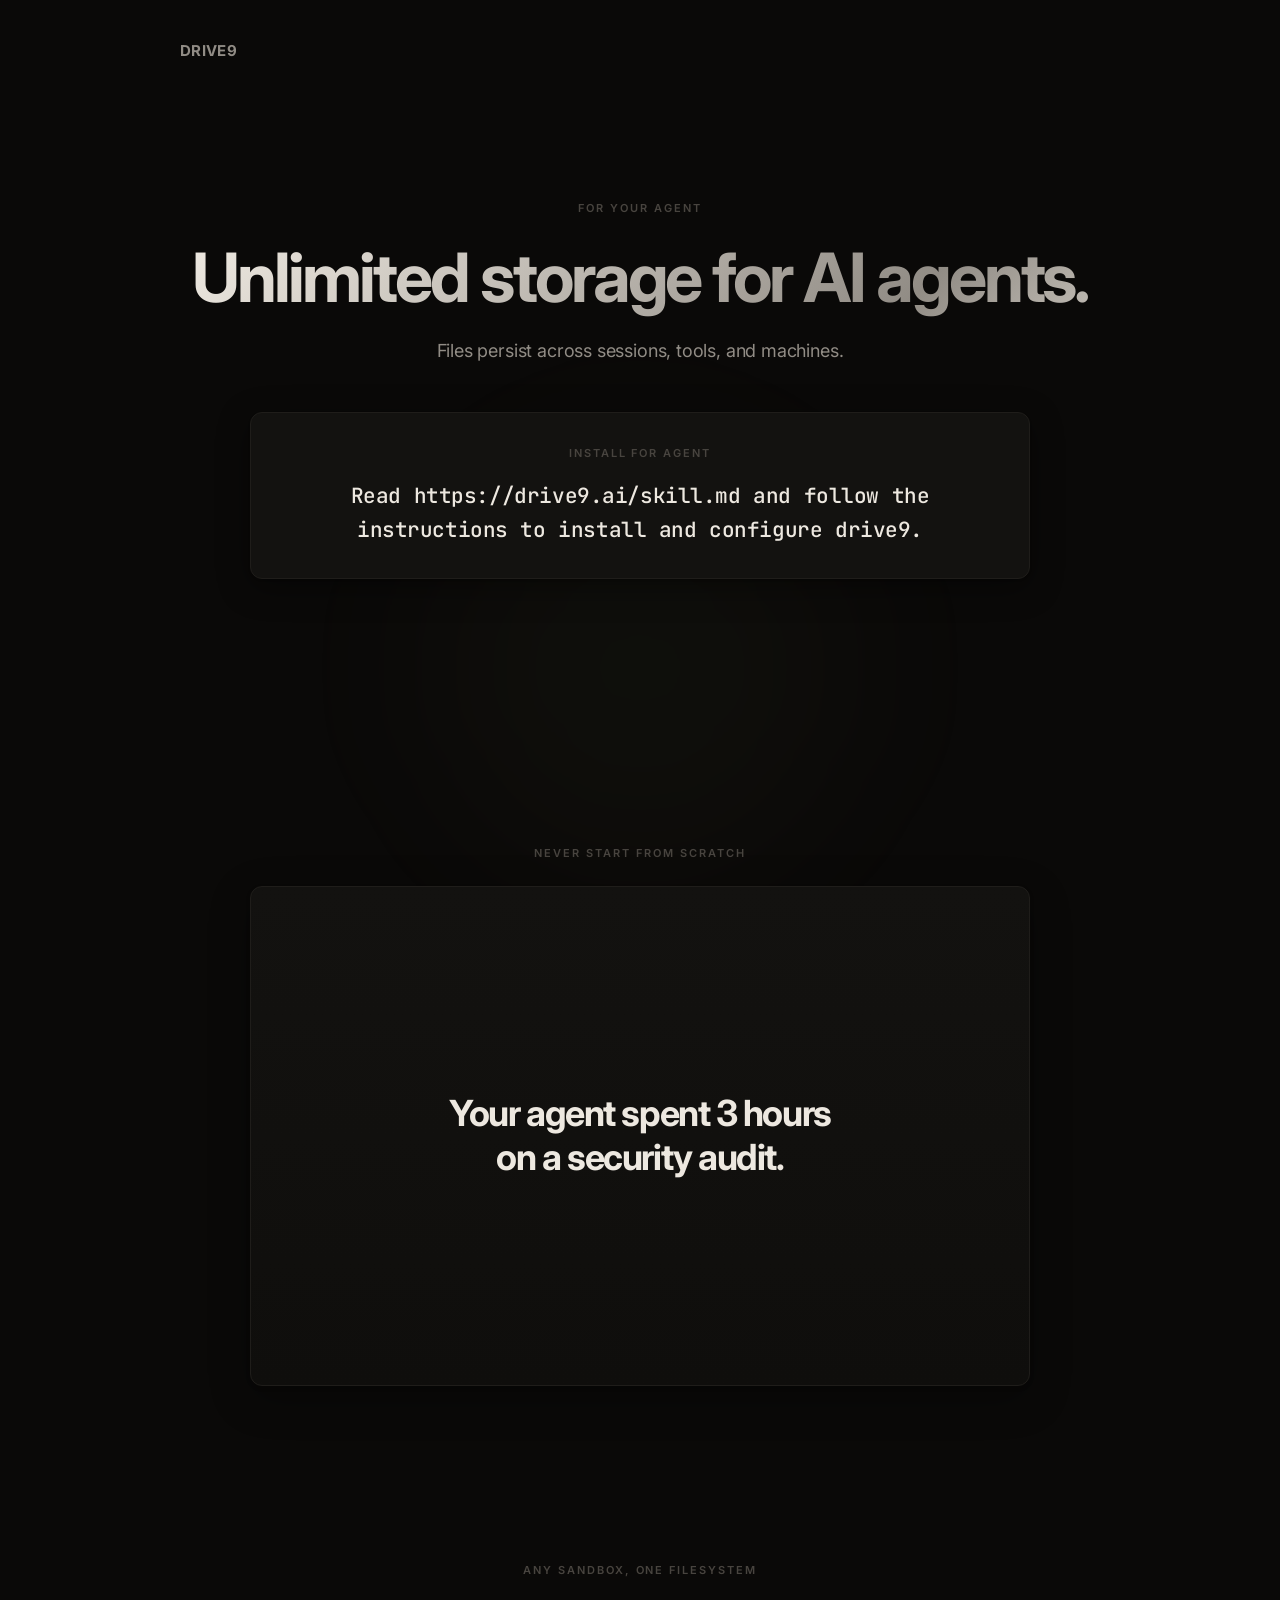
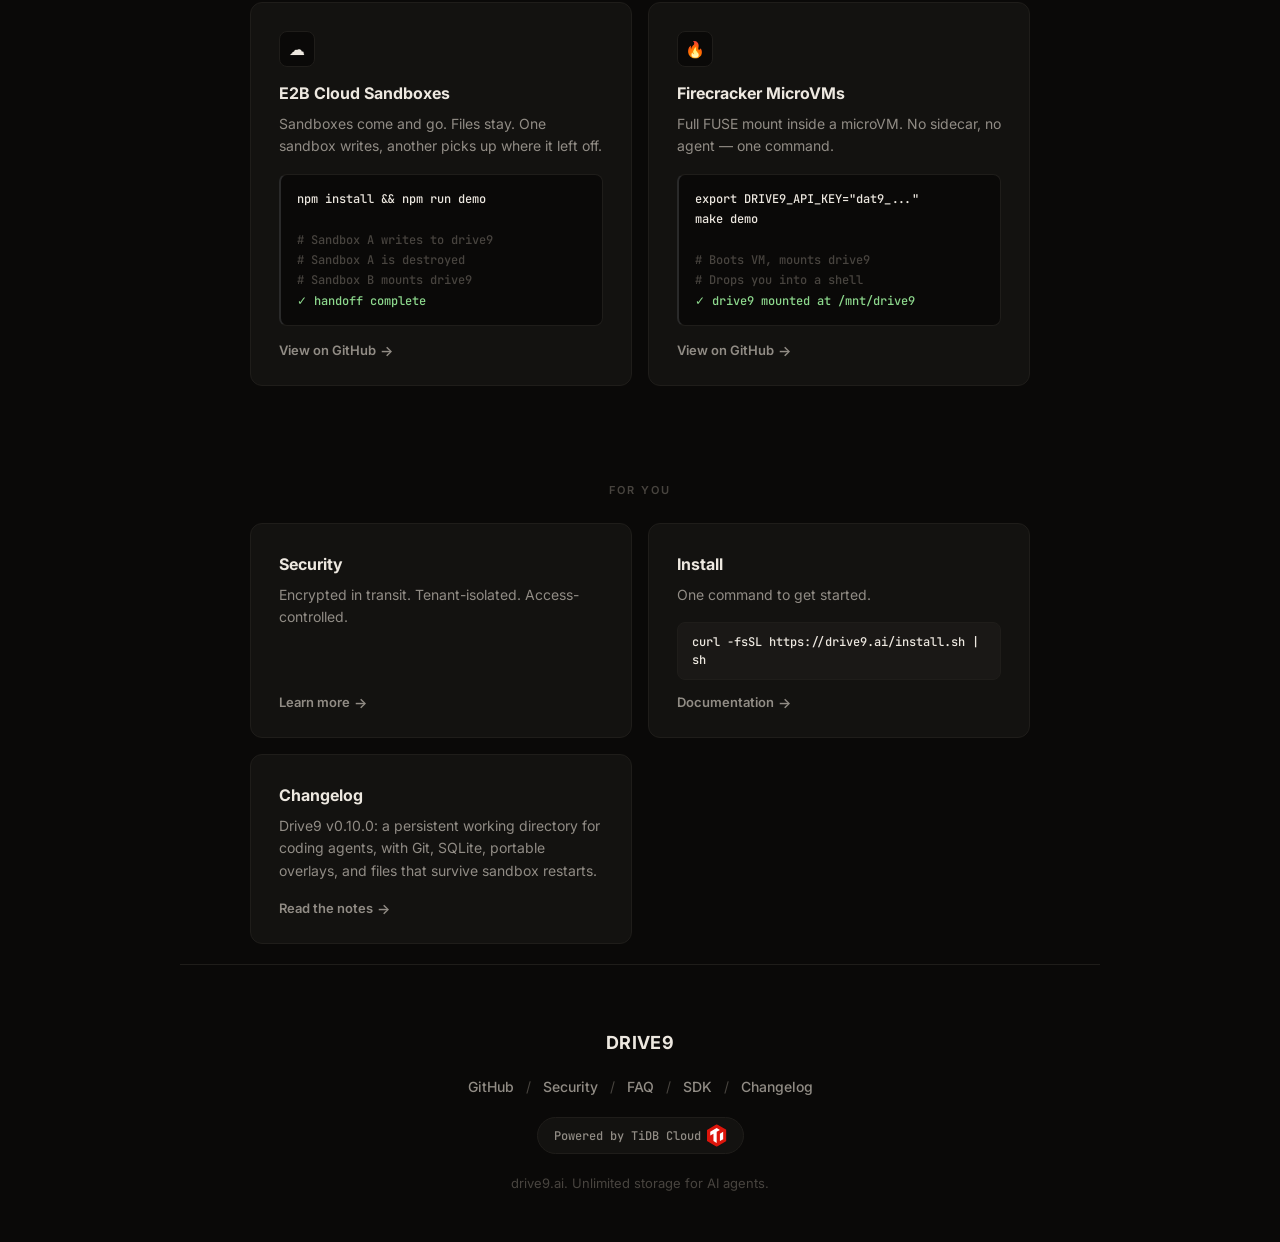
<file: site/index.html>
<!DOCTYPE html>
<html lang="en">
<head>
    <meta charset="UTF-8">
    <meta name="viewport" content="width=device-width, initial-scale=1.0">
    <title>drive9 — persistent filesystem for AI agents</title>
    <link rel="icon" type="image/svg+xml" href="favicon.svg">
    <meta name="description" content="Unlimited storage for AI agents. Files persist across sessions, tools, and machines.">
    <link rel="preconnect" href="https://fonts.googleapis.com">
    <link rel="preconnect" href="https://fonts.gstatic.com" crossorigin>
    <link href="https://fonts.googleapis.com/css2?family=Inter:wght@300;400;500;600;700;800&family=JetBrains+Mono:wght@400;500;600&display=swap" rel="stylesheet">
    <style>

:root {
    color-scheme: dark;
    --bg: #0a0908;
    --ink: #ede8e0;
    --muted: #918c85;
    --faint: #48443f;
    --line: #1f1d1a;
    --paper: #131210;
    --warm: #1a1816;
}

*, *::before, *::after { box-sizing: border-box; margin: 0; padding: 0; }

html {
    min-height: 100%;
    -webkit-font-smoothing: antialiased;
    -moz-osx-font-smoothing: grayscale;
}

body {
    min-height: 100vh;
    background: var(--bg);
    color: var(--ink);
    font-family: 'Inter', ui-sans-serif, system-ui, -apple-system, sans-serif;
    font-size: 16px;
    line-height: 1.5;
}

a {
    color: inherit;
    text-decoration: none;
    transition: opacity 0.2s;
}

a:hover { opacity: 0.6; }

/* ---- Layout ---- */

.page {
    width: min(920px, calc(100% - 64px));
    margin: 0 auto;
    display: flex;
    flex-direction: column;
}

.page-top { min-height: 85vh; }

/* ---- Topbar ---- */

.topbar {
    display: flex;
    align-items: center;
    padding: 40px 0;
}

.brand {
    font-size: 15px;
    font-weight: 700;
    letter-spacing: 0.02em;
    color: var(--muted);
    text-transform: uppercase;
}

/* ---- Hero ---- */

.hero {
    flex: 1;
    display: flex;
    flex-direction: column;
    justify-content: center;
    align-items: center;
    text-align: center;
    gap: 0;
    padding: 0 0 48px;
    position: relative;
}

.hero-glow {
    position: absolute;
    top: 40%;
    left: 50%;
    transform: translateX(-50%);
    width: 600px;
    height: 600px;
    border-radius: 50%;
    background: radial-gradient(circle, rgba(140,216,140,0.04) 0%, rgba(240,216,140,0.02) 40%, transparent 70%);
    pointer-events: none;
    filter: blur(60px);
    z-index: -1;
}

.eyebrow {
    margin-bottom: 28px;
    color: var(--faint);
    font-size: 11px;
    font-weight: 600;
    letter-spacing: 0.18em;
    text-transform: uppercase;
}

h1 {
    max-width: none;
    margin-bottom: 20px;
    font-size: clamp(44px, 6vw, 68px);
    font-weight: 700;
    line-height: 0.95;
    letter-spacing: -0.045em;
    color: var(--ink);
}

.hero h1 {
    /* line-height: 0.95 (above) clips g/p/y descenders under background-clip: text; pad the bottom so they show fully. */
    padding-bottom: 0.12em;
    background: linear-gradient(135deg, #ede8e0 0%, #918c85 40%, #ede8e0 60%, #48443f 100%);
    background-size: 200% 200%;
    -webkit-background-clip: text;
    -webkit-text-fill-color: transparent;
    background-clip: text;
    animation: shimmer 6s ease-in-out infinite;
}

@keyframes shimmer {
    0%, 100% { background-position: 0% 50%; }
    50% { background-position: 100% 50%; }
}

.subcopy {
    max-width: 480px;
    margin: 0 auto 48px;
    color: var(--muted);
    font-size: 18px;
    line-height: 1.5;
    letter-spacing: -0.01em;
}

.instruction-label {
    margin-bottom: 16px;
    font-family: 'Inter', sans-serif;
    font-size: 11px;
    font-weight: 600;
    letter-spacing: 0.18em;
    text-transform: uppercase;
    color: var(--faint);
}

.instruction {
    position: relative;
    width: 100%;
    max-width: 780px;
    margin: 0 auto 40px;
    padding: 32px 36px;
    border: 1px solid var(--line);
    border-radius: 12px;
    background: var(--paper);
    font-family: 'JetBrains Mono', 'SFMono-Regular', Consolas, monospace;
    font-size: clamp(16px, 2vw, 21px);
    font-weight: 500;
    line-height: 1.6;
    letter-spacing: -0.02em;
    color: var(--ink);
    cursor: pointer;
    transition: box-shadow 0.3s, border-color 0.3s;
    box-shadow: 0 1px 2px rgba(0,0,0,0.2), 0 8px 32px rgba(0,0,0,0.4);
}
.instruction:hover {
    border-color: #3d3832;
    box-shadow: 0 1px 2px rgba(0,0,0,0.2), 0 12px 48px rgba(0,0,0,0.5);
}

.instruction:focus-visible {
    outline: 2px solid #b9b2a7;
    outline-offset: 4px;
}

.instruction::after {
    content: 'click to copy';
    position: absolute;
    top: 12px; right: 16px;
    font-family: 'Inter', sans-serif;
    font-size: 10px; font-weight: 600;
    letter-spacing: 0.08em;
    text-transform: uppercase;
    color: var(--faint);
    opacity: 0;
    transition: opacity 0.25s;
}
.instruction:hover::after { opacity: 1; }
.instruction[data-copied]::after { content: 'copied'; opacity: 1; color: var(--ink); }

/* ════════════════════════════════════════ */
/* ---- Demo animation (contained) ----    */
/* ════════════════════════════════════════ */

.demo-section {
    padding-top: 80px;
    padding-bottom: 96px;
}

.demo-label {
    text-align: center;
    margin-bottom: 24px;
    color: var(--faint);
    font-size: 11px;
    font-weight: 600;
    letter-spacing: 0.18em;
    text-transform: uppercase;
}

.demo-container {
    position: relative;
    height: 500px;
    max-width: 780px;
    margin: 0 auto;
    border: 1px solid var(--line);
    border-radius: 12px;
    background: linear-gradient(180deg, var(--paper) 0%, rgba(15,14,12,1) 100%);
    display: flex;
    align-items: center;
    justify-content: center;
    overflow: hidden;
    box-shadow: 0 2px 4px rgba(0,0,0,0.15), 0 12px 40px rgba(0,0,0,0.3);
}

.demo-ambient {
    position: absolute;
    inset: 0;
    pointer-events: none;
}
.demo-ambient::before {
    content: '';
    position: absolute;
    width: 500px; height: 500px;
    top: 50%; left: 50%;
    transform: translate(-50%, -50%);
    border-radius: 50%;
    background: radial-gradient(circle, rgba(126,200,126,0.04) 0%, transparent 70%);
    transition: opacity 1.5s, background 2s;
    opacity: 0;
}
.demo-ambient.glow::before { opacity: 1; }
.demo-ambient.warm::before {
    background: radial-gradient(circle, rgba(232,208,126,0.05) 0%, transparent 70%);
}

.demo-hl {
    position: absolute;
    width: min(580px, calc(100% - 48px));
    text-align: center;
    opacity: 0;
    transition: opacity 0.9s cubic-bezier(0.4,0,0.2,1);
}
.demo-hl.v { opacity: 1; }

.demo-hl h2 {
    font-size: clamp(22px, 3.5vw, 36px);
    font-weight: 700;
    letter-spacing: -0.04em;
    line-height: 1.2;
    max-width: none;
    margin-bottom: 0;
    color: var(--ink);
    -webkit-text-fill-color: unset;
    background: none;
    animation: none;
}

.demo-hl .gr { color: #8dd88d; }
.demo-hl .yl { color: #f0d88d; }
.demo-hl .red { color: #e07070; }

.demo-hl .demo-brand {
    margin-top: 24px;
    font-size: 13px;
    font-weight: 700;
    letter-spacing: 0.18em;
    text-transform: uppercase;
    color: var(--faint);
}

.demo-agent-group {
    position: absolute;
    inset: 0;
    display: flex;
    flex-direction: column;
    align-items: center;
    justify-content: center;
    padding: 24px;
    pointer-events: none;
    opacity: 0;
}
.demo-agent-group.v { opacity: 1; }

.demo-agent {
    width: min(480px, 100%);
    text-align: center;
    margin-bottom: 16px;
    opacity: 0;
    transform: translateY(4px);
    transition: opacity 0.5s cubic-bezier(0.4,0,0.2,1), transform 0.5s cubic-bezier(0.4,0,0.2,1);
}
.demo-agent.v { opacity: 1; transform: none; }

.demo-agent .agent-name {
    font-size: clamp(18px, 2.8vw, 26px);
    font-weight: 700;
    letter-spacing: -0.02em;
    color: var(--ink);
}
.demo-agent .agent-sub {
    font-size: 13px;
    font-weight: 400;
    color: var(--faint);
    margin-top: 5px;
}

.demo-tw {
    width: min(500px, 100%);
    opacity: 0;
    transform: translateY(10px) scale(0.97);
    transition: opacity 0.7s cubic-bezier(0.4,0,0.2,1), transform 0.7s cubic-bezier(0.4,0,0.2,1);
    pointer-events: auto;
}
.demo-tw.v { opacity: 1; transform: none; }

.demo-term {
    background: var(--bg);
    border: 1px solid var(--line);
    border-radius: 8px;
    overflow: hidden;
    box-shadow: 0 8px 32px rgba(0,0,0,0.4), 0 0 0 1px rgba(255,255,255,0.02);
}

.demo-term-bar {
    display: flex; align-items: center; gap: 7px;
    padding: 12px 16px;
    background: var(--warm);
    border-bottom: 1px solid var(--line);
}

.demo-dot { width: 9px; height: 9px; border-radius: 50%; }
.demo-dot:nth-child(1) { background: #c75050; opacity: 0.4; }
.demo-dot:nth-child(2) { background: #c7a850; opacity: 0.4; }
.demo-dot:nth-child(3) { background: #50c750; opacity: 0.4; }

.demo-term-title {
    flex: 1; text-align: center;
    font-size: 11px; font-weight: 500; color: var(--faint);
    letter-spacing: 0.06em;
    text-transform: uppercase;
}

.demo-term-body {
    padding: 20px 22px;
    font-family: 'JetBrains Mono', monospace;
    font-size: 13px; line-height: 1.85;
}

.demo-term-body .dln {
    opacity: 0;
    transform: translateY(3px);
    transition: opacity 0.35s, transform 0.35s;
    min-height: 1.85em;
    white-space: pre-wrap;
}
.demo-term-body .dln.v { opacity: 1; transform: none; }

.demo-term-body .dln.glow-line {
    text-shadow: 0 0 20px rgba(141,216,141,0.25);
}
.demo-term-body .dln.glow-yellow {
    text-shadow: 0 0 20px rgba(240,216,141,0.25);
}

.dpr { color: var(--muted); }
.dcm { color: var(--ink); font-weight: 500; }
.dg { color: #8dd88d; }
.db { color: #8dc4f0; }
.dy { color: #f0d88d; }

.demo-replay {
    position: absolute; bottom: 20px; left: 50%; transform: translateX(-50%);
    padding: 7px 20px; border: 1px solid var(--line); border-radius: 8px;
    background: transparent; color: var(--faint);
    font-family: 'Inter', sans-serif; font-size: 11px; font-weight: 500;
    letter-spacing: 0.04em;
    cursor: pointer;
    opacity: 0; transition: opacity 0.5s;
    z-index: 10;
}
.demo-replay.v { opacity: 1; }
.demo-replay:hover { border-color: var(--muted); color: var(--muted); }

/* ---- Shared card primitives ---- */

.card {
    display: flex;
    flex-direction: column;
    padding: 28px 28px 24px;
    border: 1px solid var(--line);
    border-radius: 12px;
    background: var(--paper);
    transition: border-color 0.3s, box-shadow 0.3s;
}
.card:hover {
    border-color: #2a2520;
    box-shadow: 0 4px 20px rgba(0,0,0,0.2);
}

.card-title {
    font-size: 16px;
    font-weight: 700;
    color: var(--ink);
    margin-bottom: 8px;
}

.card-desc {
    font-size: 14px;
    line-height: 1.6;
    color: var(--muted);
    margin-bottom: 16px;
}

.card-link {
    display: inline-flex;
    align-items: center;
    gap: 4px;
    margin-top: auto;
    font-size: 13px;
    font-weight: 600;
    color: var(--muted);
    transition: color 0.2s;
}
.card-link:hover { color: var(--ink); opacity: 1; }
.card-link::after {
    content: '\2192';
    font-size: 14px;
    transition: transform 0.2s;
}
.card-link:hover::after { transform: translateX(3px); }

.section-label {
    padding-bottom: 24px;
    color: var(--faint);
    font-size: 11px; font-weight: 600;
    letter-spacing: 0.18em;
    text-transform: uppercase;
    text-align: center;
}

.section-grid {
    display: grid;
    grid-template-columns: 1fr 1fr;
    gap: 16px;
    max-width: 780px;
    margin: 0 auto;
}

/* ---- Runtime showcase ---- */

.runtime { padding-top: 80px; padding-bottom: 16px; }

.runtime .card {
    position: relative;
    overflow: hidden;
}
.runtime .card::before {
    content: '';
    position: absolute;
    top: 0; left: 0; right: 0;
    height: 1px;
    background: linear-gradient(90deg, transparent 0%, rgba(141,216,141,0.3) 50%, transparent 100%);
    opacity: 0;
    transition: opacity 0.4s;
}
.runtime .card:hover::before { opacity: 1; }

.runtime .card-icon {
    display: flex;
    align-items: center;
    justify-content: center;
    width: 36px; height: 36px;
    margin-bottom: 14px;
    border: 1px solid var(--line);
    border-radius: 8px;
    background: var(--bg);
    font-size: 16px;
}

.runtime .card code {
    display: block;
    padding: 14px 16px;
    border: 1px solid var(--line);
    border-left: 2px solid #2a2a2a;
    border-radius: 8px;
    background: var(--bg);
    font-family: 'JetBrains Mono', monospace;
    font-size: 12px; font-weight: 500;
    line-height: 1.7;
    color: var(--muted);
    margin-bottom: 14px;
    overflow-x: auto;
}
.runtime .card:hover code {
    border-left-color: rgba(141,216,141,0.3);
}
.runtime .card code .rc-comment { color: var(--faint); }
.runtime .card code .rc-cmd { color: var(--ink); font-weight: 500; }
.runtime .card code .rc-ok { color: #8dd88d; }

/* ---- Human-facing resources ---- */

.human { padding-top: 80px; }

.human .card code {
    display: block;
    padding: 10px 14px;
    border: 1px solid var(--line);
    border-radius: 8px;
    background: var(--warm);
    font-family: 'JetBrains Mono', monospace;
    font-size: 12px; font-weight: 500;
    color: var(--ink);
    user-select: all;
    margin-bottom: 12px;
}

/* ---- Footer ---- */

footer {
    display: flex; flex-direction: column; align-items: center;
    gap: 20px;
    padding: 64px 0 48px;
    margin-top: 20px;
    border-top: 1px solid var(--line);
    text-align: center;
}

.footer-brand {
    font-size: 18px; font-weight: 700;
    letter-spacing: 0.02em;
    color: var(--ink);
    text-transform: uppercase;
}

.footer-links {
    display: flex; align-items: center; gap: 12px;
    font-size: 14px; font-weight: 500;
    color: var(--muted);
}
.footer-links a { color: var(--muted); }
.footer-sep { color: var(--faint); font-weight: 400; }

.powered-by {
    display: inline-flex; align-items: center; gap: 6px;
    padding: 6px 16px;
    border: 1px solid var(--line);
    border-radius: 20px;
    background: var(--paper);
    font-family: 'JetBrains Mono', monospace;
    font-size: 12px; font-weight: 500;
    color: var(--muted);
    transition: border-color 0.2s;
}
.powered-by svg { display: block; }
.powered-by:hover { border-color: #3d3832; opacity: 1; }

.footer-tagline {
    font-size: 13px; font-weight: 400;
    color: var(--faint);
}

/* ---- Scroll fade-in ---- */

.fade-in {
    opacity: 0;
    transform: translateY(16px);
    transition: opacity 0.7s cubic-bezier(0.4,0,0.2,1), transform 0.7s cubic-bezier(0.4,0,0.2,1);
}
.fade-in.v {
    opacity: 1;
    transform: none;
}

/* ---- Responsive ---- */

@media (max-width: 720px) {
    .page { width: min(100% - 40px, 920px); }
    .hero { padding: 20px 0 40px; }
    h1 { font-size: 48px; margin-bottom: 36px; }
    .instruction { padding: 24px; }
    .instruction::after { display: none; }
    .demo-container { height: 420px; }
    .section-grid { grid-template-columns: 1fr; }
    .runtime { padding-top: 48px; }
    .human { padding-top: 48px; }
}

    </style>
</head>
<body>
    <div class="page page-top">
        <header class="topbar">
            <a class="brand" href="/" aria-label="drive9 home">drive9</a>
        </header>

        <section class="hero" aria-labelledby="hero-title">
            <div class="hero-glow"></div>
            <p class="eyebrow">For your agent</p>
            <h1 id="hero-title">Unlimited storage for AI agents.</h1>
            <p class="subcopy">Files persist across sessions, tools, and machines.</p>
            <div class="instruction" aria-label="Copy agent instruction" role="button" tabindex="0" data-copy-text="Read https://drive9.ai/skill.md and follow the instructions to install and configure drive9.">
                <p class="instruction-label">Install for Agent</p>
                <span>Read https://drive9.ai/skill.md and follow the instructions to install and configure drive9.</span>
            </div>
        </section>
    </div>

    <div class="page">
        <!-- Demo animation (contained) -->
        <section class="demo-section fade-in" aria-label="Demo">
            <p class="demo-label">Never start from scratch</p>
            <div class="demo-container">
                <div class="demo-ambient" id="damb"></div>
                <div class="demo-hl" id="dhl"><h2 id="dh2"></h2><div class="demo-brand" id="dhb" style="display:none"></div></div>
                <div class="demo-agent-group" id="dag">
                    <div class="demo-agent" id="dal"><div class="agent-name" id="dan"></div><div class="agent-sub" id="das"></div></div>
                    <div class="demo-tw" id="dtw"><div class="demo-term"><div class="demo-term-bar"><span class="demo-dot"></span><span class="demo-dot"></span><span class="demo-dot"></span><span class="demo-term-title" id="dtt"></span></div><div class="demo-term-body" id="dtb"></div></div></div>
                </div>
                <button class="demo-replay" id="drp">Replay</button>
            </div>
        </section>

        <section class="runtime fade-in" aria-label="Any sandbox, one filesystem">
            <p class="section-label">Any sandbox, one filesystem</p>
            <div class="section-grid">
                <div class="card">
                    <div class="card-icon">☁️</div>
                    <p class="card-title">E2B Cloud Sandboxes</p>
                    <p class="card-desc">Sandboxes come and go. Files stay. One sandbox writes, another picks up where it left off.</p>
                    <code><span class="rc-cmd">npm install &amp;&amp; npm run demo</span><br><br><span class="rc-comment"># Sandbox A writes to drive9</span><br><span class="rc-comment"># Sandbox A is destroyed</span><br><span class="rc-comment"># Sandbox B mounts drive9</span><br><span class="rc-ok">✓ handoff complete</span></code>
                    <a class="card-link" href="https://github.com/drive9-ai/drive9-for-e2b" target="_blank" rel="noreferrer">View on GitHub</a>
                </div>
                <div class="card">
                    <div class="card-icon">🔥</div>
                    <p class="card-title">Firecracker MicroVMs</p>
                    <p class="card-desc">Full FUSE mount inside a microVM. No sidecar, no agent — one command.</p>
                    <code><span class="rc-cmd">export DRIVE9_API_KEY="dat9_..."</span><br><span class="rc-cmd">make demo</span><br><br><span class="rc-comment"># Boots VM, mounts drive9</span><br><span class="rc-comment"># Drops you into a shell</span><br><span class="rc-ok">✓ drive9 mounted at /mnt/drive9</span></code>
                    <a class="card-link" href="https://github.com/drive9-ai/drive9-for-firecracker" target="_blank" rel="noreferrer">View on GitHub</a>
                </div>
            </div>
        </section>

        <section class="human" aria-label="For you">
            <p class="section-label fade-in">For you</p>
            <div class="section-grid fade-in">
                <div class="card">
                    <p class="card-title">Security</p>
                    <p class="card-desc">Encrypted in transit. Tenant-isolated. Access-controlled.</p>
                    <a class="card-link" href="/security.html">Learn more</a>
                </div>
                <div class="card">
                    <p class="card-title">Install</p>
                    <p class="card-desc">One command to get started.</p>
                    <code>curl -fsSL https://drive9.ai/install.sh | sh</code>
                    <a class="card-link" href="https://github.com/mem9-ai/drive9/blob/main/README.md" target="_blank" rel="noreferrer">Documentation</a>
                </div>
                <div class="card">
                    <p class="card-title">Changelog</p>
                    <p class="card-desc">Drive9 v0.10.0: a persistent working directory for coding agents, with Git, SQLite, portable overlays, and files that survive sandbox restarts.</p>
                    <a class="card-link" href="/changelog.html">Read the notes</a>
                </div>
            </div>
        </section>



        <footer class="fade-in">
            <div class="footer-brand">drive9</div>
            <nav class="footer-links" aria-label="Footer">
                <a href="https://github.com/mem9-ai/drive9" target="_blank" rel="noreferrer">GitHub</a>
                <span class="footer-sep">/</span>
                <a href="/security.html">Security</a>
                <span class="footer-sep">/</span>
                <a href="/faq.html">FAQ</a>
                <span class="footer-sep">/</span>
                <a href="/sdk.html">SDK</a>
                <span class="footer-sep">/</span>
                <a href="/changelog.html">Changelog</a>
            </nav>
            <a class="powered-by" href="https://www.pingcap.com?utm_source=drive9&utm_medium=referral" target="_blank" rel="noreferrer">Powered by TiDB Cloud <svg width="20" height="23" viewBox="0 0 25 28" fill="none" xmlns="http://www.w3.org/2000/svg"><g clip-path="url(#clip0)"><path d="M0 20.9695V7.03878C0 7.00961 0.0145871 6.98773 0.0364678 6.97314L12.0927 0.00778178C12.1146 -0.00680535 12.1438 -0.00680535 12.1657 0.00778178L24.2219 6.96585C24.2438 6.98043 24.2584 7.00231 24.2584 7.03149V20.9622C24.2584 20.9914 24.2438 21.0133 24.2219 21.0278L12.1657 27.9932C12.1438 28.0078 12.1146 28.0078 12.0927 27.9932L0.0364678 21.0278C0.0145871 21.0133 0 20.9914 0 20.9695Z" fill="#DC150B"/><path d="M8.07398 11.6928C8.06668 11.6855 8.0521 11.6782 8.0448 11.6855L4.0844 13.9757H4.06981C4.05522 13.9757 4.04793 13.9684 4.04793 13.9538V9.33699C4.04793 9.32969 4.05522 9.3224 4.06251 9.31511L12.1 4.6764C12.1073 4.66911 12.1146 4.66911 12.1219 4.6764L16.1188 6.98117L16.1261 6.98846C16.1334 6.99575 16.1261 7.01034 16.1188 7.01763L12.1146 9.32969C12.1073 9.33699 12.1 9.34428 12.1 9.35158V23.3042V23.3188C12.0927 23.326 12.0781 23.3333 12.0709 23.326L8.08127 21.0286C8.08127 21.0213 8.07398 21.014 8.07398 21.0067V11.7074V11.6928Z" fill="white"/><path d="M16.1771 20.9994C16.1625 20.9994 16.148 20.9848 16.148 20.9702V11.6928C16.148 11.6782 16.1552 11.6709 16.1625 11.6636L20.1667 9.35158C20.174 9.34428 20.174 9.34428 20.1813 9.34428C20.1959 9.34428 20.2105 9.35887 20.2105 9.37346V18.6509C20.2105 18.6655 20.2032 18.6728 20.1959 18.68L16.1917 20.9921C16.1844 20.9994 16.1844 20.9994 16.1771 20.9994Z" fill="white"/></g><defs><clipPath id="clip0"><rect width="24.2584" height="28" fill="white"/></clipPath></defs></svg></a>
            <p class="footer-tagline">drive9.ai. Unlimited storage for AI agents.</p>
        </footer>
    </div>

    <!-- Copy instruction -->
    <script>
    (() => {
        const el = document.querySelector('.instruction');
        if (!el) return;
        const text = el.dataset.copyText || el.textContent.trim();
        let t;
        const done = () => { el.dataset.copied='true'; clearTimeout(t); t=setTimeout(()=>{delete el.dataset.copied},1500); };
        const copy = async () => {
            try {
                if (navigator.clipboard && window.isSecureContext) await navigator.clipboard.writeText(text);
                else { const a=document.createElement('textarea'); a.value=text; a.style.cssText='position:fixed;opacity:0'; document.body.appendChild(a); a.select(); document.execCommand('copy'); document.body.removeChild(a); }
                done();
            } catch(_) {
                const a=document.createElement('textarea'); a.value=text; a.style.cssText='position:fixed;opacity:0'; document.body.appendChild(a); a.select(); document.execCommand('copy'); document.body.removeChild(a); done();
            }
        };
        el.addEventListener('click', copy);
        el.addEventListener('keydown', e => { if(e.key==='Enter'||e.key===' '){e.preventDefault();copy()} });
    })();
    </script>

    <!-- Scroll fade-in -->
    <script>
    (() => {
        const obs = new IntersectionObserver((entries) => {
            entries.forEach(e => { if (e.isIntersecting) { e.target.classList.add('v'); obs.unobserve(e.target); } });
        }, { threshold: 0.15 });
        document.querySelectorAll('.fade-in').forEach(el => obs.observe(el));
    })();
    </script>

    <!-- Demo animation -->
    <script>
    (() => {
        const $=id=>document.getElementById(id);
        const w=ms=>new Promise(r=>setTimeout(r,ms));
        const dhl=$('dhl'),dh2=$('dh2'),dhb=$('dhb');
        const dtw=$('dtw'),dtt=$('dtt'),dtb=$('dtb');
        const dag=$('dag'),dal=$('dal'),dan=$('dan'),das=$('das');
        const damb=$('damb'),drp=$('drp');

        async function title(t,ms) {
            dh2.innerHTML=t; dhb.style.display='none';
            dhl.classList.add('v');
            await w(ms||3000);
            dhl.classList.remove('v');
            await w(700);
        }

        function ln(html,cls) {
            const el=document.createElement('div');
            el.className='dln'+(cls?' '+cls:'');
            el.innerHTML=html;
            dtb.appendChild(el);
            requestAnimationFrame(()=>requestAnimationFrame(()=>el.classList.add('v')));
        }

        async function agentTerm(name, sub, label, lines, ms) {
            dag.classList.add('v');
            dan.textContent=name; das.textContent=sub||'';
            dal.classList.add('v');
            await w(800);
            dtb.innerHTML=''; dtt.textContent=label;
            dtw.classList.add('v');
            await w(400);
            for (const item of lines) {
                const text=typeof item==='string'?item:item[0];
                const cls=typeof item==='string'?'':item[1];
                ln(text,cls);
                await w(text.startsWith('<span class="dpr">')?500:350);
            }
            await w(ms||2200);
            dtw.classList.remove('v'); dal.classList.remove('v');
            await w(600);
            dag.classList.remove('v');
        }

        let started=false;
        new IntersectionObserver(([e])=>{
            if(e.isIntersecting&&!started){started=true;run()}
        },{threshold:0.15}).observe(document.querySelector('.demo-container'));

        async function run() {
            dhl.classList.remove('v'); dtw.classList.remove('v');
            dag.classList.remove('v'); dal.classList.remove('v'); drp.classList.remove('v');
            dtb.innerHTML=''; damb.className='demo-ambient';
            await w(600);

            await title('Your agent spent 3 hours<br>on a security audit.',3000);
            await title('You closed the terminal.<br><span class="red">It\u2019s gone.</span>',2800);
            await title('<span class="gr">Not with drive9.</span>',2200);

            damb.classList.add('glow');
            await agentTerm('Claude Code','writes a skill','claude code',[
                '<span class="dpr">$</span> <span class="dcm">drive9 fs cp audit.md :/skills/security-audit.md</span>',
                ['<span class="dg">\u2713 stored</span>','glow-line'],
            ],1800);

            await agentTerm('Codex','different machine \u00B7 finds the skill instantly','codex',[
                '<span class="dpr">$</span> <span class="dcm">drive9 fs grep "audit" :/</span>',
                ['<span class="db">/skills/security-audit.md  0.03</span>',''],
                '',
                '<span class="dpr">$</span> <span class="dcm">drive9 fs cat :/skills/security-audit.md</span>',
                ['<span class="dg">\u2713 found \u2014 applying to codebase</span>','glow-line'],
            ],2400);
            damb.classList.remove('glow');

            await title('One agent writes the playbook.<br><span class="yl">Every agent runs it.</span>',3000);

            damb.classList.add('glow','warm');
            await agentTerm('OpenClaw','another machine \u00B7 mounts the workspace','openclaw',[
                '<span class="dpr">$</span> <span class="dcm">drive9 mount ~/drive9</span>',
                ['<span class="dg">\u2713 mounted</span>','glow-line'],
                '',
                '<span class="dpr">$</span> <span class="dcm">cat ~/drive9/skills/security-audit.md</span>',
                ['<span class="dy">\u2713 skill loaded \u00B7 running audit</span>','glow-yellow'],
                ['<span class="dg">\u2713 0 critical issues</span>','glow-line'],
            ],2800);
            damb.className='demo-ambient';

            await w(600);
            dh2.innerHTML='Three agents.<br><span class="yl">One workspace.</span>';
            dhb.textContent='drive9'; dhb.style.display='';
            dhl.classList.add('v');
            damb.classList.add('glow');
            await w(2500);
            drp.classList.add('v');
        }

        drp.addEventListener('click',run);
    })();
    </script>
</body>
</html>
</file>
